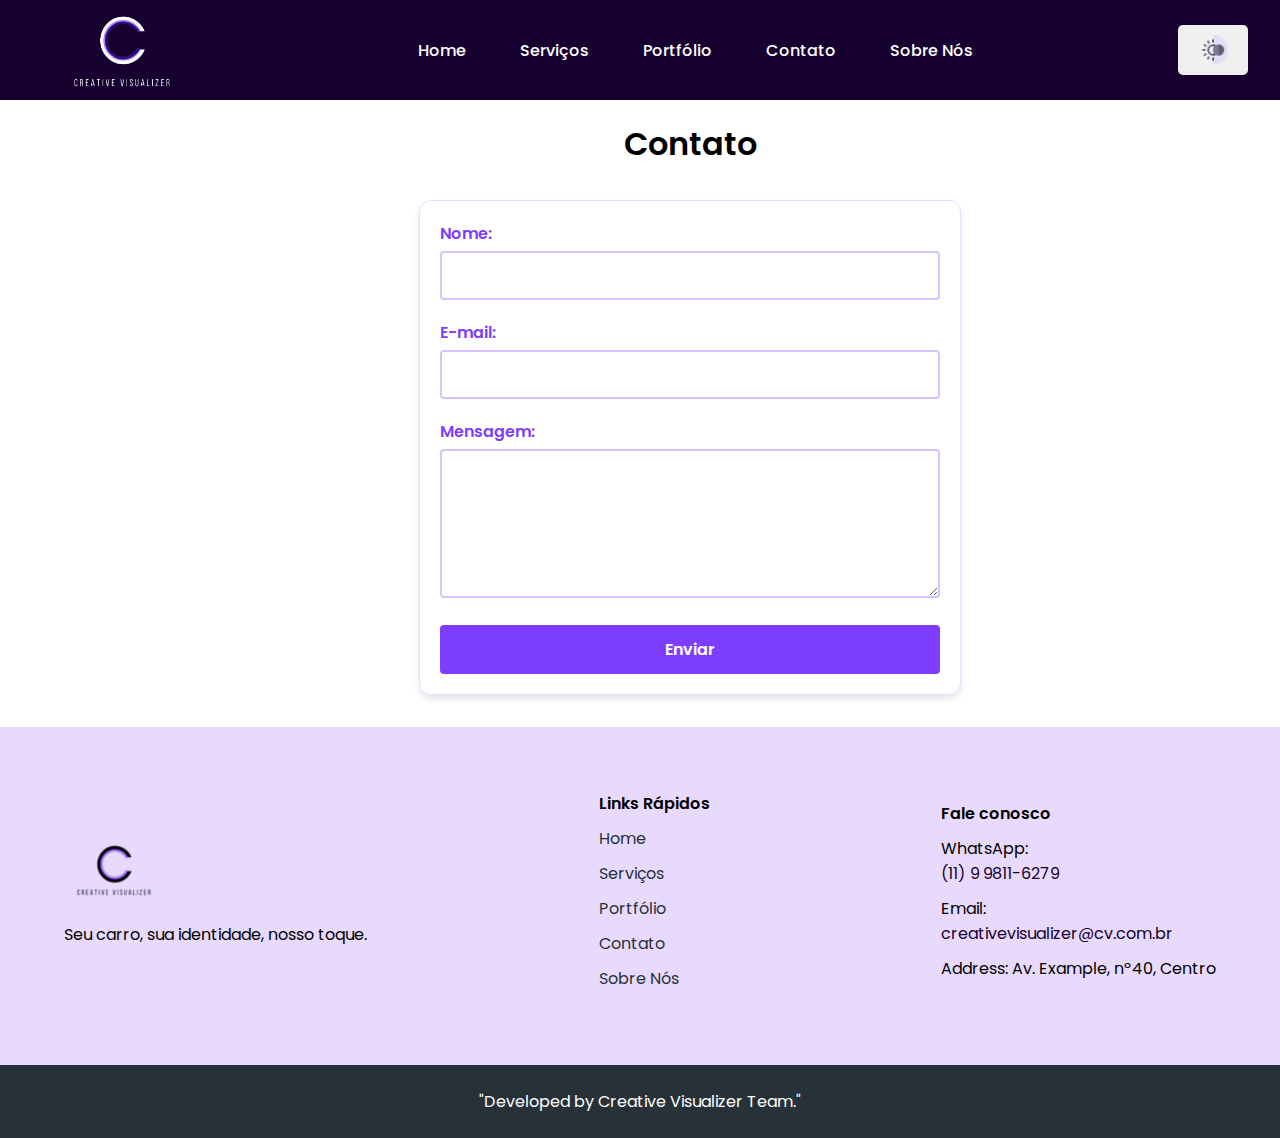
<file: paginas/contato.html>
<!DOCTYPE html>
<html lang="pt-BR">

<head>
    <meta charset="UTF-8">
    <meta name="viewport" content="width=device-width, initial-scale=1.0">
    <title>Creative Visualizer | Contato</title>
    <link rel="stylesheet" href="../css/styles.css">
    <link rel="stylesheet" href="../css/formContato.css">
    <link rel="stylesheet" href="../css/footer.css">
    <link rel="preconnect" href="https://fonts.googleapis.com">
    <link rel="preconnect" href="https://fonts.gstatic.com" crossorigin>
    <link href="https://fonts.googleapis.com/css2?family=Montserrat:wght@400;600&display=swap" rel="stylesheet">
    <link href="https://fonts.googleapis.com/css2?family=Poppins:ital,wght@0,100;0,200;0,300;0,400;0,500;0,600;0,700;0,800;0,900;1,100;1,200;1,300;1,400;1,500;1,600;1,700;1,800;1,900&display=swap" rel="stylesheet">

</head>

<body>
    <header>
        <a href="../index.html">
            <img src="../imagens/logo_sfundo.png" alt="CV logo">
        </a>
        <nav>
            <a href="../index.html">Home</a>
            <a href="servicos.html">Serviços</a>
            <a href="portifolio.html">Portfólio</a>
            <a href="contato.html">Contato</a>
            <a href="sobre.html">Sobre Nós</a>
        </nav>
        <button class="toggle-button" onclick="toggleScheme()"><img src="../imagens/5262027.png" alt=""></button>
    </header>
    <main>
        <section class="form-contato">
            <h1>Contato</h1>
            <form id="contact-form" action="https://formsubmit.co/munarao.pedro@gmail.com" method="POST">
                <label for="name">Nome:</label> 
                <input type="text" id="name" name="name" required>

                <label for="email">E-mail:</label>
                <input type="email" id="email" name="email" required>

                <label for="message">Mensagem:</label>
                <textarea id="message" name="message" rows="5" required></textarea>

                <button type="submit">Enviar</button>
            </form>
        </section>
    </main>
    <footer>
        <div>
            <img src="../imagens/logo_cv_small.png" alt="logo">
            <p class="paragraph">Seu carro, sua identidade, nosso toque.</p>
        </div>

        <div>
            <strong class="title">Links Rápidos</strong>
            <div>
                <a href="index.html">Home</a>
                <a href="./paginas/servicos.html">Serviços</a>
                <a href="./paginas/portifolio.html">Portfólio</a>
                <a href="./paginas/contato.html">Contato</a>
                <a href="./paginas/sobre.html">Sobre Nós</a>
            </div>
        </div>

        <div>
            <strong class="title">Fale conosco</strong>
            <p>WhatsApp: <a href="https://wa.me/5511998116279" target="_blank">(11) 9 9811-6279</a></p>
            <p>Email: <a href="mailto:creativevisualizer@cv.com.br" target="_blank">creativevisualizer@cv.com.br</a></p>
            <p>Address: Av. Example, nº40, Centro</p>
        </div>
    </footer>
    <div class="copyright">
        "Developed by Creative Visualizer Team."
    </div>
    <script src="../scripts/script.js"></script>
</body>

</html>
</file>
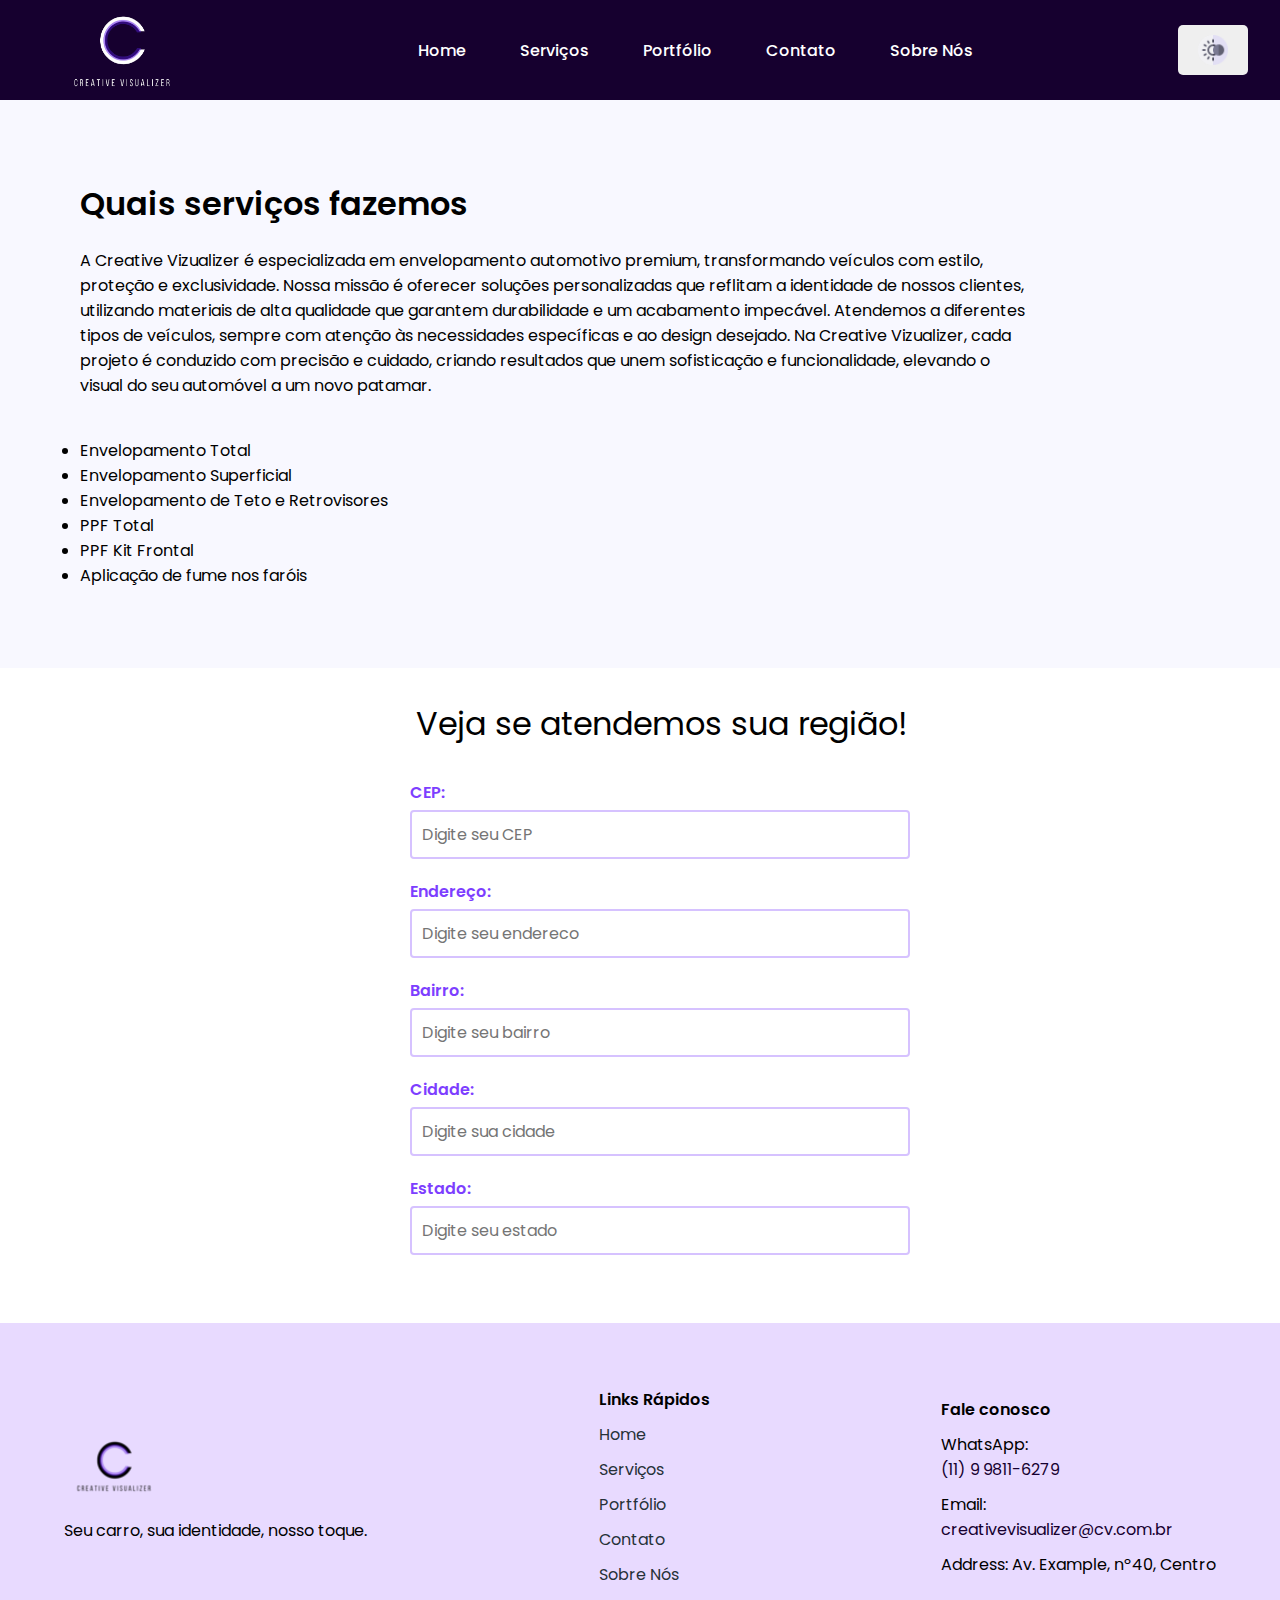
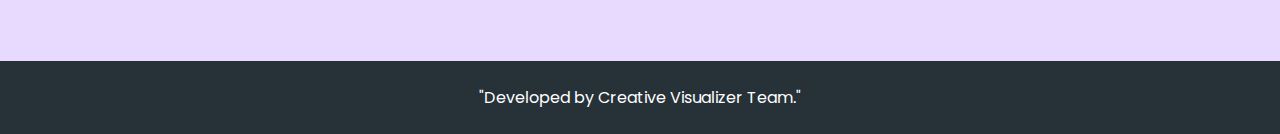
<file: paginas/servicos.html>
<!DOCTYPE html>
<html lang="pt-BR">

<head>
    <meta charset="UTF-8">
    <meta name="viewport" content="width=device-width, initial-scale=1.0">
    <title>Creative Visualizer | Serviços</title>
    <link rel="stylesheet" href="../css/styles.css">
    <link rel="stylesheet" href="../css/servicos.css">
    <link rel="stylesheet" href="../css/formCep.css">
    <link rel="stylesheet" href="../css/footer.css">
    <link rel="preconnect" href="https://fonts.googleapis.com">
    <link rel="preconnect" href="https://fonts.gstatic.com" crossorigin>
    <link href="https://fonts.googleapis.com/css2?family=Montserrat:wght@400;600&display=swap" rel="stylesheet">
    <link href="https://fonts.googleapis.com/css2?family=Poppins:ital,wght@0,100;0,200;0,300;0,400;0,500;0,600;0,700;0,800;0,900;1,100;1,200;1,300;1,400;1,500;1,600;1,700;1,800;1,900&display=swap" rel="stylesheet">
    <script>

    </script>
</head>

<body>
    <header>
        <a href="../index.html">
            <img src="../imagens/logo_sfundo.png" alt="CV logo">
        </a>
        <nav>
            <a href="../index.html">Home</a>
            <a href="servicos.html">Serviços</a>
            <a href="portifolio.html">Portfólio</a>
            <a href="contato.html">Contato</a>
            <a href="sobre.html">Sobre Nós</a>
        </nav>
        <button class="toggle-button" onclick="toggleScheme()"><img src="../imagens/5262027.png" alt=""></button>
    </header>
    <main>
        <div class="quais-servicos">
            <h2 class="tituloMP">Quais serviços fazemos</h2>
            <article class="paragraph01">A Creative Vizualizer é especializada em envelopamento automotivo
                premium, transformando veículos com estilo, proteção e
                exclusividade. Nossa missão é oferecer soluções personalizadas que
                reflitam a identidade de nossos clientes, utilizando materiais de
                alta qualidade que garantem durabilidade e um acabamento impecável.
                Atendemos a diferentes tipos de veículos, sempre com atenção às
                necessidades específicas e ao design desejado. Na Creative
                Vizualizer, cada projeto é conduzido com precisão e cuidado, criando
                resultados que unem sofisticação e funcionalidade, elevando o visual
                do seu automóvel a um novo patamar.</article>
            <ul>
                <li>Envelopamento Total</li>
                <li>Envelopamento Superficial</li>
                <li>Envelopamento de Teto e Retrovisores</li>
                <li>PPF Total</li>
                <li>PPF Kit Frontal</li>
                <li>Aplicação de fume nos faróis</li>
            </ul>
        </div>
        <div class="container-servicos">
            <section id="verificaCep">
                <h1><strong>Veja se atendemos sua região!</strong></h1>
                <form id="form-endereco">
                    <label for="cep">CEP:</label>
                    <input type="text" id="cep" name="cep" maxlength="9" onblur="onCepBlur(event)" placeholder="Digite seu CEP">

                    <label for="endereco">Endereço:</label>
                    <input type="text" id="endereco" name="endereco" onblur="onCepBlur(event)" placeholder="Digite seu endereco">

                    <label for="bairro">Bairro:</label>
                    <input type="text" id="bairro" name="bairro" onblur="onCepBlur(event)" placeholder="Digite seu bairro">

                    <label for="cidade">Cidade:</label>
                    <input type="text" id="cidade" name="cidade" onblur="onCepBlur(event)" placeholder="Digite sua cidade">

                    <label for="estado">Estado:</label>
                    <input type="text" id="estado" name="estado" onblur="onCepBlur(event)" placeholder="Digite seu estado">

                    <p id="mensagem" style="display: none; margin-top: 10px; font-weight: bold;"></p>
                </form>
            </section>
        </div>
    </main>
    <footer>
        <div>
            <img src="../imagens/logo_cv_small.png" alt="logo">
            <p class="paragraph">Seu carro, sua identidade, nosso toque.</p>
        </div>

        <div>
            <strong class="title">Links Rápidos</strong>
            <div>
                <a href="index.html">Home</a>
                <a href="./paginas/servicos.html">Serviços</a>
                <a href="./paginas/portifolio.html">Portfólio</a>
                <a href="./paginas/contato.html">Contato</a>
                <a href="./paginas/sobre.html">Sobre Nós</a>
            </div>
        </div>

        <div>
            <strong class="title">Fale conosco</strong>
            <p>WhatsApp: <a href="https://wa.me/5511998116279" target="_blank">(11) 9 9811-6279</a></p>
            <p>Email: <a href="mailto:creativevisualizer@cv.com.br" target="_blank">creativevisualizer@cv.com.br</a></p>
            <p>Address: Av. Example, nº40, Centro</p>
        </div>
    </footer>
    <div class="copyright">
        "Developed by Creative Visualizer Team."
    </div>
    <script src="../scripts/script.js"></script>
</body>

</html>
</file>
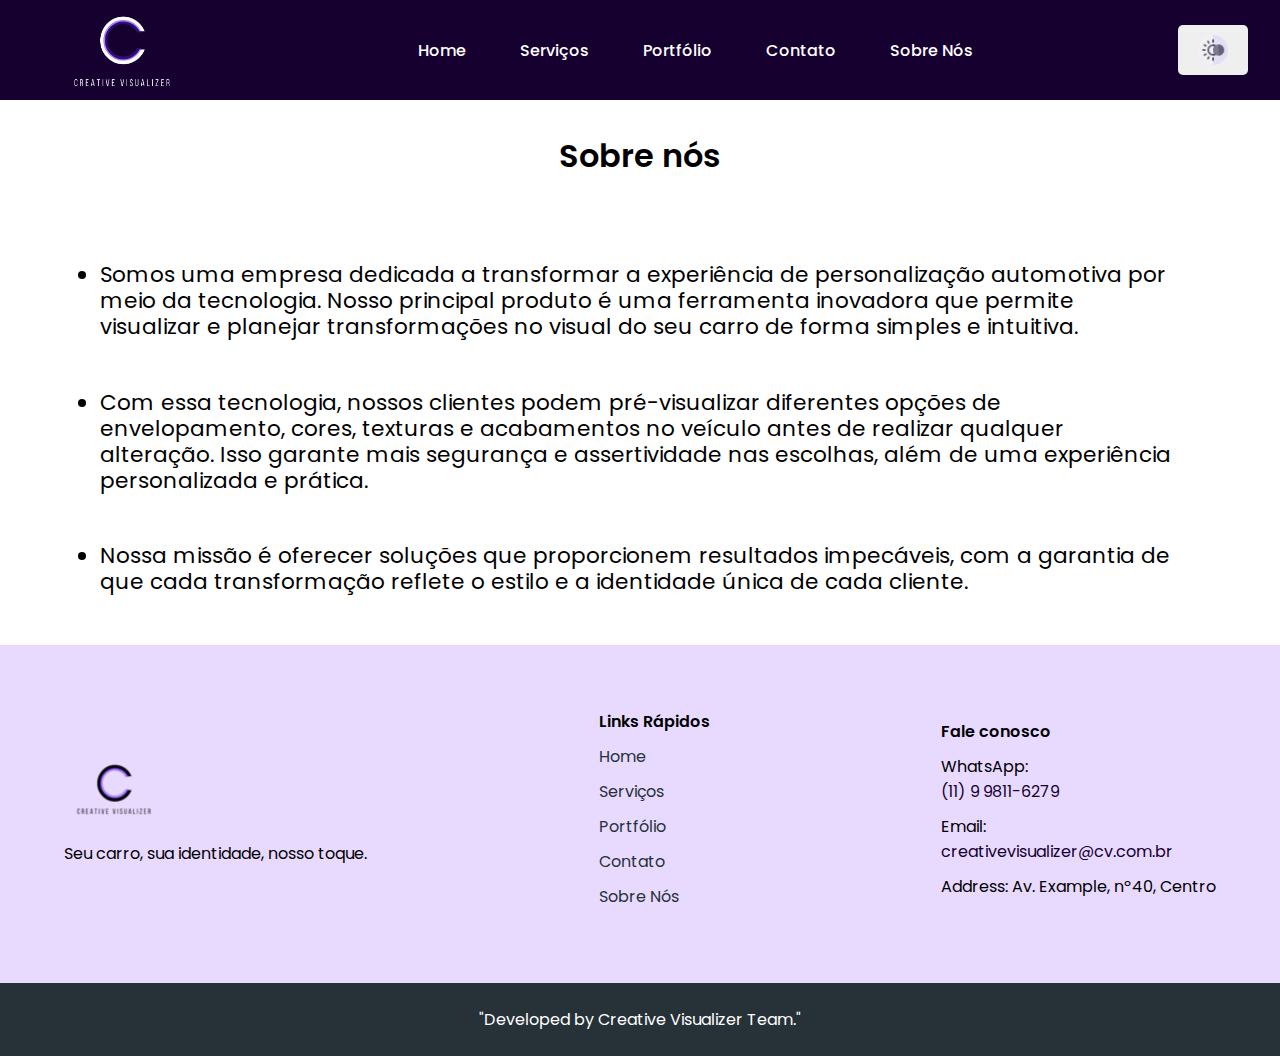
<file: paginas/sobre.html>
<!DOCTYPE html>
<html lang="pt-BR">

<head>
    <meta charset="UTF-8">
    <meta name="viewport" content="width=device-width, initial-scale=1.0">
    <title>Creative Visualizer | Sobre Nóss</title>
    <link rel="stylesheet" href="../css/styles.css">
    <link rel="stylesheet" href="../css/sobre.css">
    <link rel="stylesheet" href="../css/footer.css">
    <link rel="preconnect" href="https://fonts.googleapis.com">
    <link rel="preconnect" href="https://fonts.gstatic.com" crossorigin>
    <link href="https://fonts.googleapis.com/css2?family=Montserrat:wght@400;600&display=swap" rel="stylesheet">
    <link href="https://fonts.googleapis.com/css2?family=Poppins:ital,wght@0,100;0,200;0,300;0,400;0,500;0,600;0,700;0,800;0,900;1,100;1,200;1,300;1,400;1,500;1,600;1,700;1,800;1,900&display=swap" rel="stylesheet">

</head>

<body>
    <header>
        <a href="../index.html">
            <img src="../imagens/logo_sfundo.png" alt="CV logo">
        </a>
        <nav>
            <a href="../index.html">Home</a>
            <a href="servicos.html">Serviços</a>
            <a href="portifolio.html">Portfólio</a>
            <a href="contato.html">Contato</a>
            <a href="sobre.html">Sobre Nós</a>
        </nav>
        <button class="toggle-button" onclick="toggleScheme()"><img src="../imagens/5262027.png" alt=""></button>
    </header>
    <main>
        <section id="secSobre">
            <h1>Sobre nós</h1>

            <ul>
                <li class="paragraph sobre">Somos uma empresa dedicada a transformar a experiência de personalização automotiva por meio da tecnologia. Nosso principal
                    produto é uma ferramenta inovadora que permite visualizar e planejar transformações no visual do seu carro de forma simples e intuitiva. </li>
                <li class="paragraph sobre">
                    Com essa tecnologia, nossos clientes podem pré-visualizar diferentes opções de envelopamento, cores, texturas e acabamentos no veículo antes
                    de realizar qualquer alteração. Isso garante mais segurança e assertividade nas escolhas, além de uma experiência personalizada e prática.
                </li>
                <li class="paragraph sobre">
                    Nossa missão é oferecer soluções que proporcionem resultados impecáveis, com a garantia de que cada transformação reflete o
                    estilo e a identidade única de cada cliente.</li>

            </ul>
        </section>
    </main>
    <footer>
        <div>
            <img src="../imagens/logo_cv_small.png" alt="logo">
            <p class="paragraph">Seu carro, sua identidade, nosso toque.</p>
        </div>

        <div>
            <strong class="title">Links Rápidos</strong>
            <div>
                <a href="index.html">Home</a>
                <a href="./paginas/servicos.html">Serviços</a>
                <a href="./paginas/portifolio.html">Portfólio</a>
                <a href="./paginas/contato.html">Contato</a>
                <a href="./paginas/sobre.html">Sobre Nós</a>
            </div>
        </div>

        <div>
            <strong class="title">Fale conosco</strong>
            <p>WhatsApp: <a href="https://wa.me/5511998116279" target="_blank">(11) 9 9811-6279</a></p>
            <p>Email: <a href="mailto:creativevisualizer@cv.com.br" target="_blank">creativevisualizer@cv.com.br</a></p>
            <p>Address: Av. Example, nº40, Centro</p>
        </div>
    </footer>
    <div class="copyright">
        "Developed by Creative Visualizer Team."
    </div>

    <script src="../scripts/script.js"></script>
</body>

</html>
</file>
<file: css/styles.css>
* {
  box-sizing: border-box;
  margin: 0;
  padding: 0;
  font-family: "Poppins", serif;
  font-style: normal;
}

#main-logo {
  margin: 0;
  padding: 0;
}

body {
  margin: 0;
  font-family: "Poppins", serif;
  transition: background-color 0.3s, color 0.3s;
}

body.light {
  background-color: #ffffff;
  color: #000000;
}

body.dark {
  background-color: #000000;
  color: #ffffff;

  .absolute {
    display: none;
  }

  header,
  footer {
    background-color: #7d3eff;
  }

  .duvida {
    h3 {
      background-color: #6d00db7a;
    }

    p {
      background-color: #263138;
    }
  }

  .quais-servicos {
    background-color: #80808061;
  }
}

.display-off {
  display: none;
}

.toggle-button {
  display: flex;

  padding: 10px 20px;
  cursor: pointer;
  border: none;
  border-radius: 5px;
  z-index: 1000;
}

button img {
  width: 30px;
  height: 30px;
}

header {
  background-color: #16002f;
  display: flex;
  align-items: center;
  justify-content: space-between;
  padding-left: 2rem;
  padding-right: 2rem;
  padding-top: 1rem;
  padding-bottom: 1rem;
  height: 100px;

  a {
    color: #ffffff;
    font-weight: 500;
    padding: 0 25px;
    text-decoration: none;

    img {
      width: 130px;
    }
  }
}

#home {
  display: flex;
  align-items: center;
  gap: 25px;
  position: relative;
}

h1,
h2 {
  font-weight: 600;
  font-size: 32px;
  margin: 32px;
}

.tituloMP {
  margin: 0px;
  margin-bottom: 20px;
}

.paragraph {
  line-height: 120%;
  margin-bottom: 32px;
}

.sobre {
  margin-left: 20px;
}

.button {
  background-color: #7d3eff;
  border-radius: 8px;
  color: #ffffff;
  padding: 16px 32px;
  text-decoration: none;
}

#home-message {
  margin-top: 50px;
  margin-right: 0.65rem;
}

.button-transparent {
  background-color: transparent;
  color: #d6c2ff;
  padding: 16px 32px;
  text-underline-offset: 4px;
  text-underline-offset: 6px;
}

.absolute {
  position: absolute;
  bottom: 0;
  left: 0;
  width: 100%;
  z-index: -1000;
}

#shop-cv,
#duvidas,
footer {
  display: flex;
  align-items: center;
  gap: 64px;
  padding: 64px;
}

#shop-cv {
  display: flex;

  .quais-servicos {
    width: 63%;
  }

  li {
    margin-bottom: 16px;
    margin-left: 32px;
  }

  &.home {
    padding: 0 !important;
    overflow: hidden;
    gap: 0 !important;

    .carrossel-home {
      max-width: 100%;
      z-index: 0;
    }

    .link-servicos {
      z-index: 1;
      position: absolute;
      font-size: 70px;
      text-decoration: none;
      color: white;
      text-shadow: black 0.1em 0.1em 0.2em;
      text-align: center;
      width: 100%;
      font-weight: 700;
    }
  }
}

.duvida {
  position: relative;

  h3 {
    border: 2px solid #16002f;
    border-radius: 8px;
    cursor: pointer;
    padding: 24px;
  }

  img {
    position: absolute;
    top: 32px;
    right: 24px;
  }

  p {
    border-right: 1px solid #16002f;
    border-bottom: 1px solid #16002f;
    border-left: 1px solid #16002f;
    border-radius: 0 0 8px 8px;
    margin-top: -8px;
    padding: 0 24px;
    height: 0;
    overflow: hidden;
    opacity: 0;
    transition: 0.6s;
  }

  &.ativa p {
    height: 120px;
    opacity: 1;
    padding: 24px;
  }

  &.ativa img {
    rotate: 270deg;
  }
}

.copyright {
  background-color: #263138;
  color: #ffffff;
  padding: 24px;
  text-align: center;

  a {
    color: #16002f;
  }
}

.carrossel {
  overflow: hidden;
  width: 580px;
  height: 580px;
  border: 1px solid #f1e8fe;
  border-radius: 1rem;
}

.container-home {
  display: flex;
  transition: transform 0.5s ease-in-out;
  transform: translateX(0);

  img.img-e {
    object-fit: cover;
    width: 835px;
    height: 580px;
  }
}
</file>
<file: css/formContato.css>
.form-contato h1 {
  text-align: center;
  margin-top: 20px;
}

.form-contato {
  display: flex;
  justify-content: center;
  flex-direction: column;
  align-items: center;
  margin-left: 100px;
}

#contact-form {
  background-color: #ffffff38;
  border-radius: 12px;
  padding: 20px;
  min-width: 500px;
  box-shadow: 0px 4px 6px rgba(0, 0, 0, 0.1);
  margin-bottom: 2rem;
  border: 0.5px solid rgb(231, 220, 255);
}

#contact-form label {
  display: block;
  margin-bottom: 5px;
  color: #7d3eff;
  font-weight: 600;
}

#contact-form input[type="text"],
#contact-form input[type="email"],
#contact-form textarea {
  width: 500px;
  padding: 10px;
  margin-bottom: 20px;
  border: 2px solid #d6c2ff;
  border-radius: 4px;
  font-size: 16px;
  transition: border-color 0.3s ease;
}

#contact-form input[type="text"]:focus,
#contact-form input[type="email"]:focus,
#contact-form textarea:focus {
  border-color: #7d3eff;
  outline: none;
}

#contact-form button {
  display: block;
  width: 100%;
  background-color: #7d3eff;
  color: #ffffff;
  font-weight: 600;
  padding: 12px;
  border: none;
  border-radius: 4px;
  cursor: pointer;
  font-size: 16px;
  transition: background-color 0.3s ease;
}

#contact-form button:hover {
  background-color: #5b2bbf;
}
</file>
<file: css/footer.css>
footer {
    background-color: rgb(163 108 255 / 25%);
    justify-content: space-between;
  
    img,
    .title {
      display: block;
      font-weight: 600;
      margin-bottom: 10px;
    }
  
    div a {
      color: #263138;
      display: block;
      margin-bottom: 10px;
      text-decoration: none;
      max-width: 200px;
    }
  
    p {
      margin-bottom: 10px;
      max-width: 350px;
  
      a {
        color: #16002f;
        text-decoration: none;
      }
    }
  }
</file>
<file: css/servicos.css>
.quais-servicos {
  padding: 64px, 80px;
  text-align: left;
  background-color: ghostwhite;
  padding-top: 80px;
  padding-bottom: 80px;
  padding-left: 80px;
}

img {
  margin: 64px, auto;
}

.paragraph01 {
  max-width: 950px;
  margin-bottom: 40px;
}

.container-servicos {
  display: flex;
  justify-content: space-between;
  align-items: flex-start;
  flex-wrap: wrap;
}

#shop-cv,
#verificaCep {
  flex: 1;
  min-width: 300px;
}
</file>
<file: css/formCep.css>
form#form-endereco {
  margin-left: 40px;
}

form#form-endereco label {
  display: block;
  margin-bottom: 5px;
  color: #7d3eff;
  font-weight: 600;
}

#verificaCep {
  display: flex;
  justify-content: center;
  flex-direction: column;
  align-items: center;
  margin-bottom: 3rem;
}

#verificaCep h1 {
  font-family: "Poppins", sans-serif;
  font-weight: 100;
  font-style: normal;
  margin-left: 75px;
}

form#form-endereco input[type="text"] {
  width: 500px;
  padding: 10px;
  margin-bottom: 20px;
  border: 2px solid #d6c2ff;
  border-radius: 4px;
  font-size: 16px;
  transition: border-color 0.3s ease;
}

form#form-endereco input[type="text"]:focus {
  border-color: #7d3eff;
  outline: none;
}

#mensagem {
  font-size: 14px;
  text-align: center;
  padding: 10px;
  border-radius: 4px;
  margin-top: 10px;
}

#mensagem[style*="green"] {
  background-color: #d4edda;
  color: #155724;
  border: 1px solid #c3e6cb;
}

#mensagem[style*="red"] {
  background-color: #f8d7da;
  color: #721c24;
  border: 1px solid #f5c6cb;
}

#mensagem[style*="yellow"] {
  background-color: lightgray;
  color: yellow;
  border: 1px solid #f5c6cb;
}
</file>
<file: css/sobre.css>
#secSobre {
  display: flex;
  justify-content: center;
  flex-direction: column;
  align-items: center;

  ul li {
    margin: 50px 100px;
    font-size: 1.35rem;
  }
}
</file>
